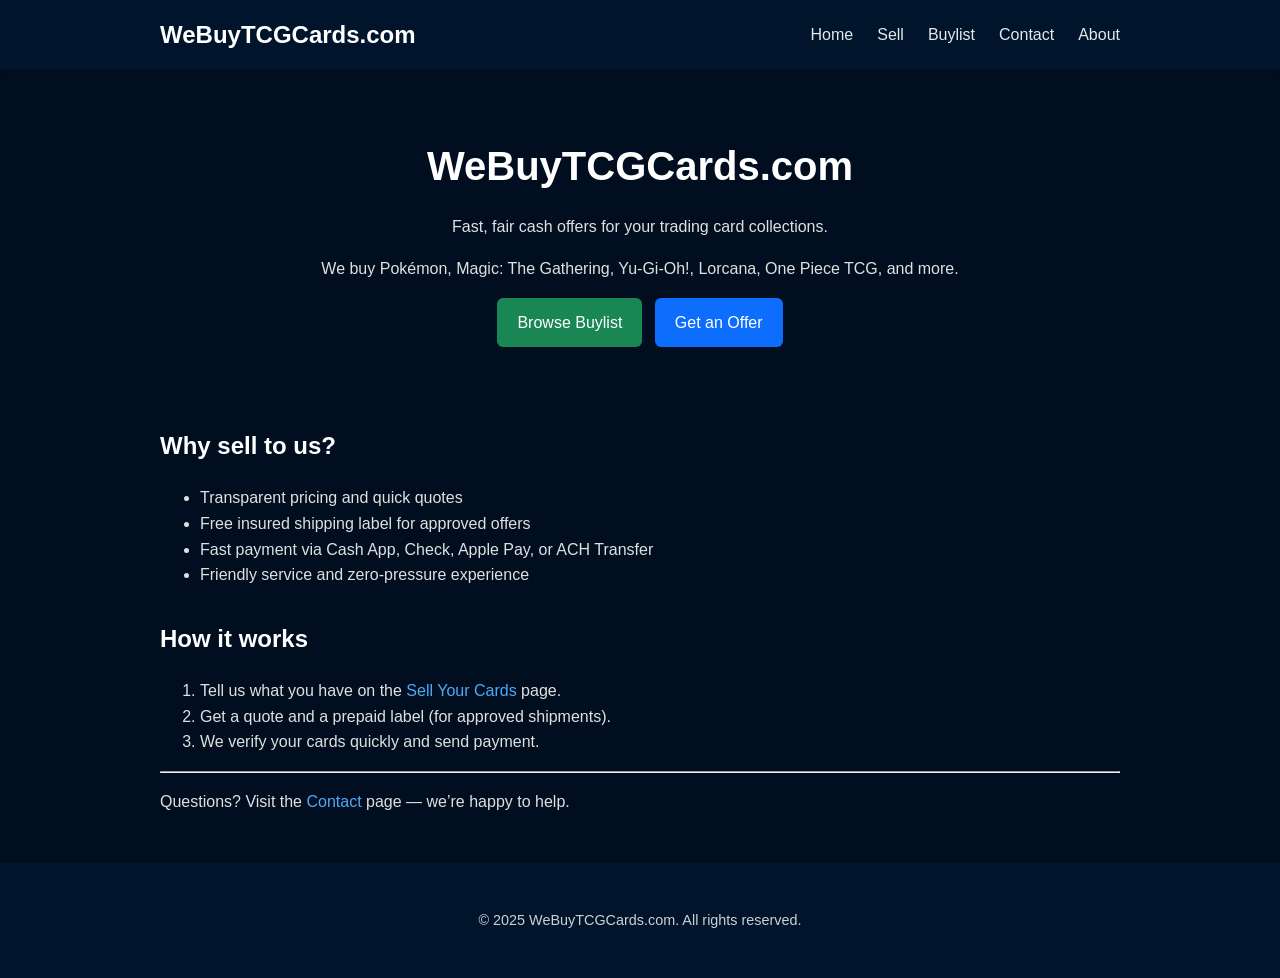
<file: index.html>
<!DOCTYPE html>
<html lang="en">
<head>
    <meta charset="utf-8" />
    <meta name="viewport" content="width=device-width, initial-scale=1.0" />
    <title>Home - WeBuyTCGCards.com</title>
    <link rel="stylesheet" href="/theme/css/style.css" />
</head>

<body>
    <header class="site-header">
        <div class="container">
            <nav>
                <a href="/" class="site-title">WeBuyTCGCards.com</a>
                <ul class="nav-links">
                    <li><a href="/">Home</a></li>
                    <li><a href="/sell/">Sell</a></li>
                    <li><a href="https://buylist.webuytcgcards.com">Buylist</a></li>
                    <li><a href="/contact/">Contact</a></li>
                    <li><a href="/about/">About</a></li>
                </ul>
            </nav>
        </div>
    </header>

    <main>
        <div class="container">
<article>
    
    <div class="content">
        <div style="padding: 2rem; text-align: center;">
  <h1>WeBuyTCGCards.com</h1>
  <p>Fast, fair cash offers for your trading card collections.</p>
  <p>We buy Pokémon, Magic: The Gathering, Yu-Gi-Oh!, Lorcana, One Piece TCG, and more.</p>
  <p>
    <a href="https://buylist.webuytcgcards.com" style="display:inline-block;padding:0.75rem 1.25rem;background:#198754;color:#fff;border-radius:6px;text-decoration:none;margin-right:0.5rem;">Browse Buylist</a>
    <a href="/sell/" style="display:inline-block;padding:0.75rem 1.25rem;background:#0d6efd;color:#fff;border-radius:6px;text-decoration:none;">Get an Offer</a>
  </p>
</div>

<h2>Why sell to us?</h2>
<ul>
<li>Transparent pricing and quick quotes</li>
<li>Free insured shipping label for approved offers</li>
<li>Fast payment via Cash App, Check, Apple Pay, or ACH Transfer</li>
<li>Friendly service and zero-pressure experience</li>
</ul>
<h2>How it works</h2>
<ol>
<li>Tell us what you have on the <a href="/sell/">Sell Your Cards</a> page.</li>
<li>Get a quote and a prepaid label (for approved shipments).</li>
<li>We verify your cards quickly and send payment.</li>
</ol>
<hr>
<p>Questions? Visit the <a href="/contact/">Contact</a> page — we’re happy to help.</p>
    </div>
</article>
        </div>
    </main>

    <footer>
        <div class="container">
            <p>&copy; 2025 WeBuyTCGCards.com. All rights reserved.</p>
        </div>
    </footer>
</body>
</html>
</file>
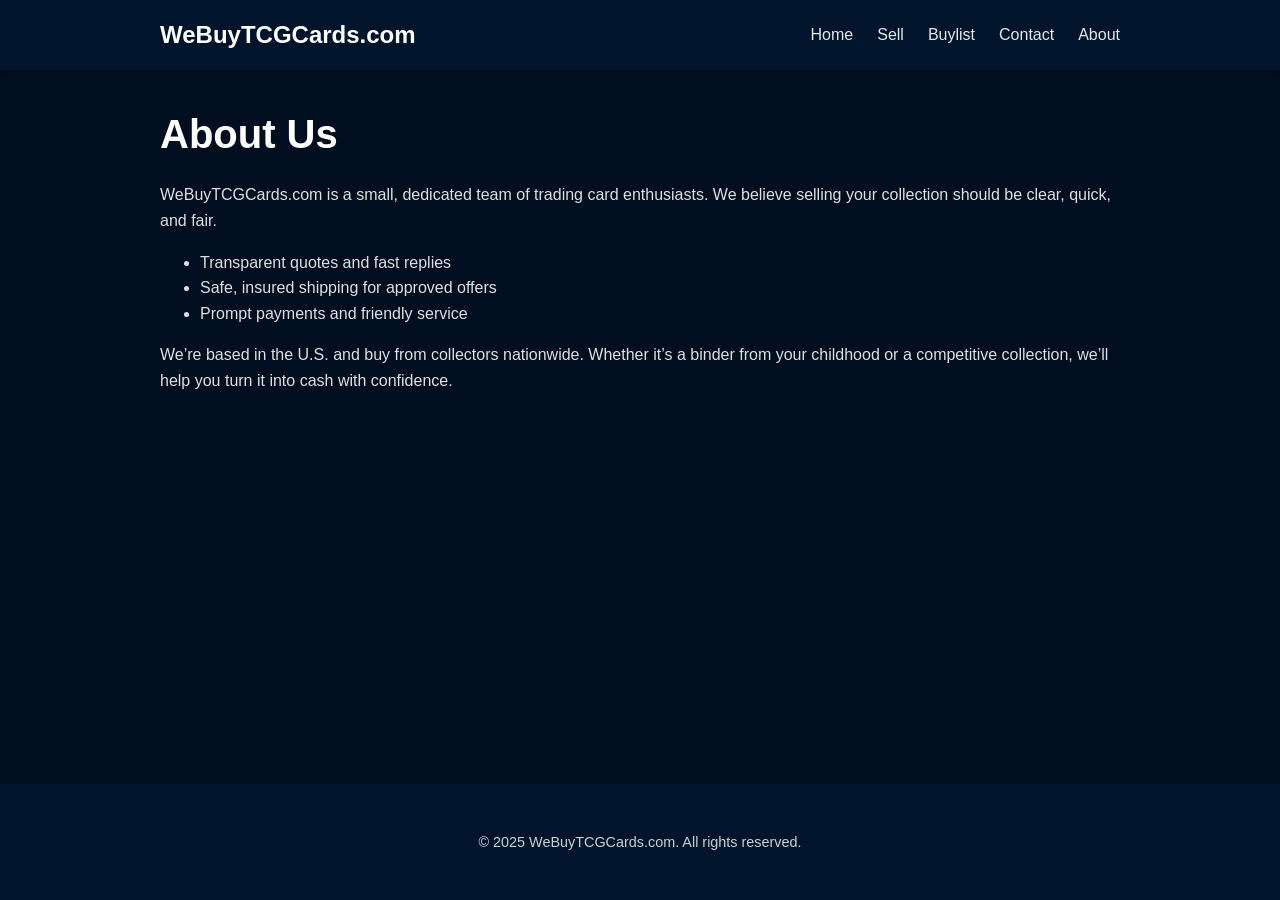
<file: about/index.html>
<!DOCTYPE html>
<html lang="en">
<head>
    <meta charset="utf-8" />
    <meta name="viewport" content="width=device-width, initial-scale=1.0" />
    <title>About Us - WeBuyTCGCards.com</title>
    <link rel="stylesheet" href="/theme/css/style.css" />
</head>

<body>
    <header class="site-header">
        <div class="container">
            <nav>
                <a href="/" class="site-title">WeBuyTCGCards.com</a>
                <ul class="nav-links">
                    <li><a href="/">Home</a></li>
                    <li><a href="/sell/">Sell</a></li>
                    <li><a href="https://buylist.webuytcgcards.com">Buylist</a></li>
                    <li><a href="/contact/">Contact</a></li>
                    <li><a href="/about/">About</a></li>
                </ul>
            </nav>
        </div>
    </header>

    <main>
        <div class="container">
<article>
    <header>
        <h1>About Us</h1>
    </header>
    
    <div class="content">
        <p>WeBuyTCGCards.com is a small, dedicated team of trading card enthusiasts. We believe selling your collection should be clear, quick, and fair.</p>
<ul>
<li>Transparent quotes and fast replies</li>
<li>Safe, insured shipping for approved offers</li>
<li>Prompt payments and friendly service</li>
</ul>
<p>We’re based in the U.S. and buy from collectors nationwide. Whether it’s a binder from your childhood or a competitive collection, we’ll help you turn it into cash with confidence.</p>
    </div>
</article>
        </div>
    </main>

    <footer>
        <div class="container">
            <p>&copy; 2025 WeBuyTCGCards.com. All rights reserved.</p>
        </div>
    </footer>
</body>
</html>
</file>
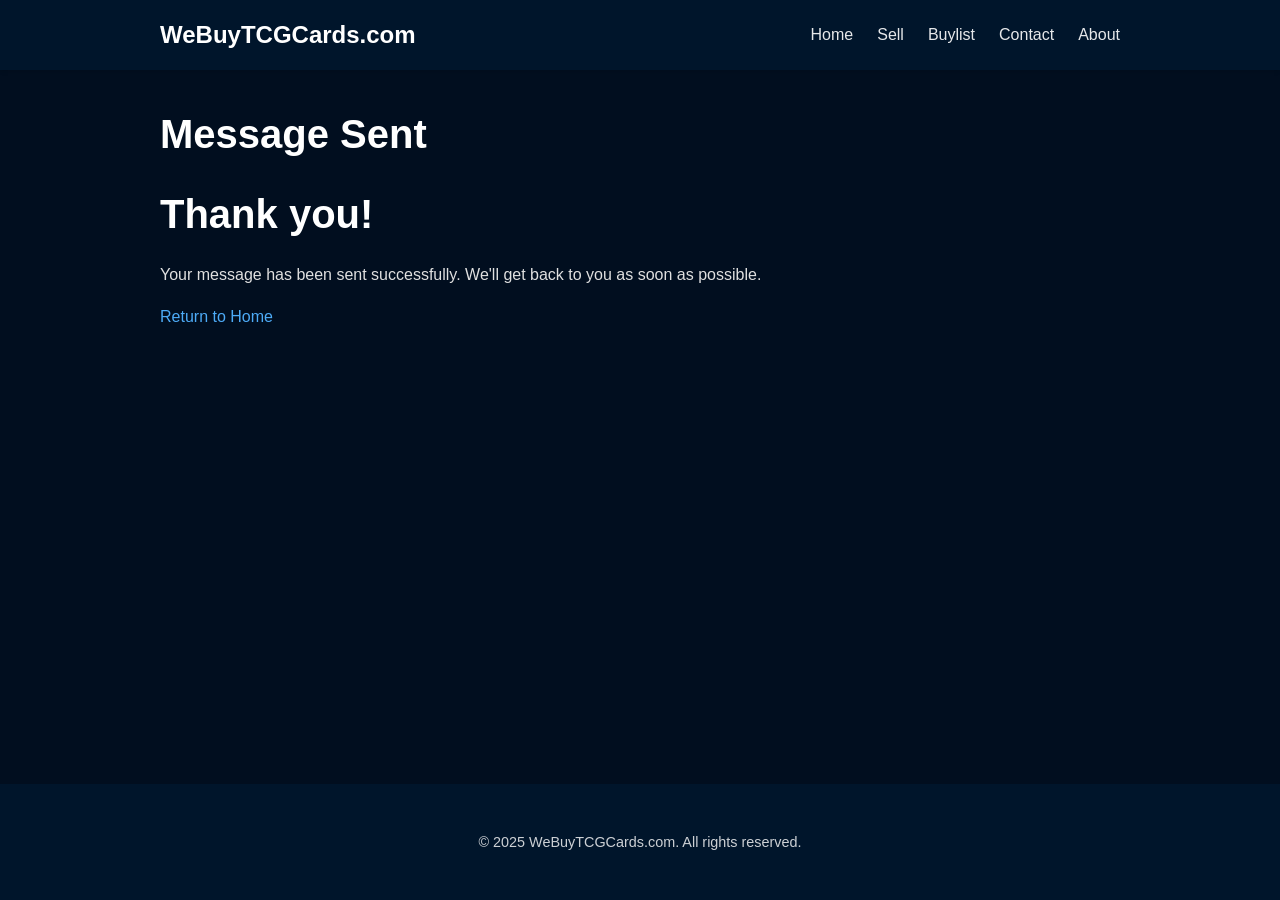
<file: contact-success/index.html>
<!DOCTYPE html>
<html lang="en">
<head>
    <meta charset="utf-8" />
    <meta name="viewport" content="width=device-width, initial-scale=1.0" />
    <title>Message Sent - WeBuyTCGCards.com</title>
    <link rel="stylesheet" href="/theme/css/style.css" />
</head>

<body>
    <header class="site-header">
        <div class="container">
            <nav>
                <a href="/" class="site-title">WeBuyTCGCards.com</a>
                <ul class="nav-links">
                    <li><a href="/">Home</a></li>
                    <li><a href="/sell/">Sell</a></li>
                    <li><a href="https://buylist.webuytcgcards.com">Buylist</a></li>
                    <li><a href="/contact/">Contact</a></li>
                    <li><a href="/about/">About</a></li>
                </ul>
            </nav>
        </div>
    </header>

    <main>
        <div class="container">
<article>
    <header>
        <h1>Message Sent</h1>
    </header>
    
    <div class="content">
        <h1>Thank you!</h1>
<p>Your message has been sent successfully. We'll get back to you as soon as possible.</p>
<p><a href="/">Return to Home</a></p>
    </div>
</article>
        </div>
    </main>

    <footer>
        <div class="container">
            <p>&copy; 2025 WeBuyTCGCards.com. All rights reserved.</p>
        </div>
    </footer>
</body>
</html>
</file>
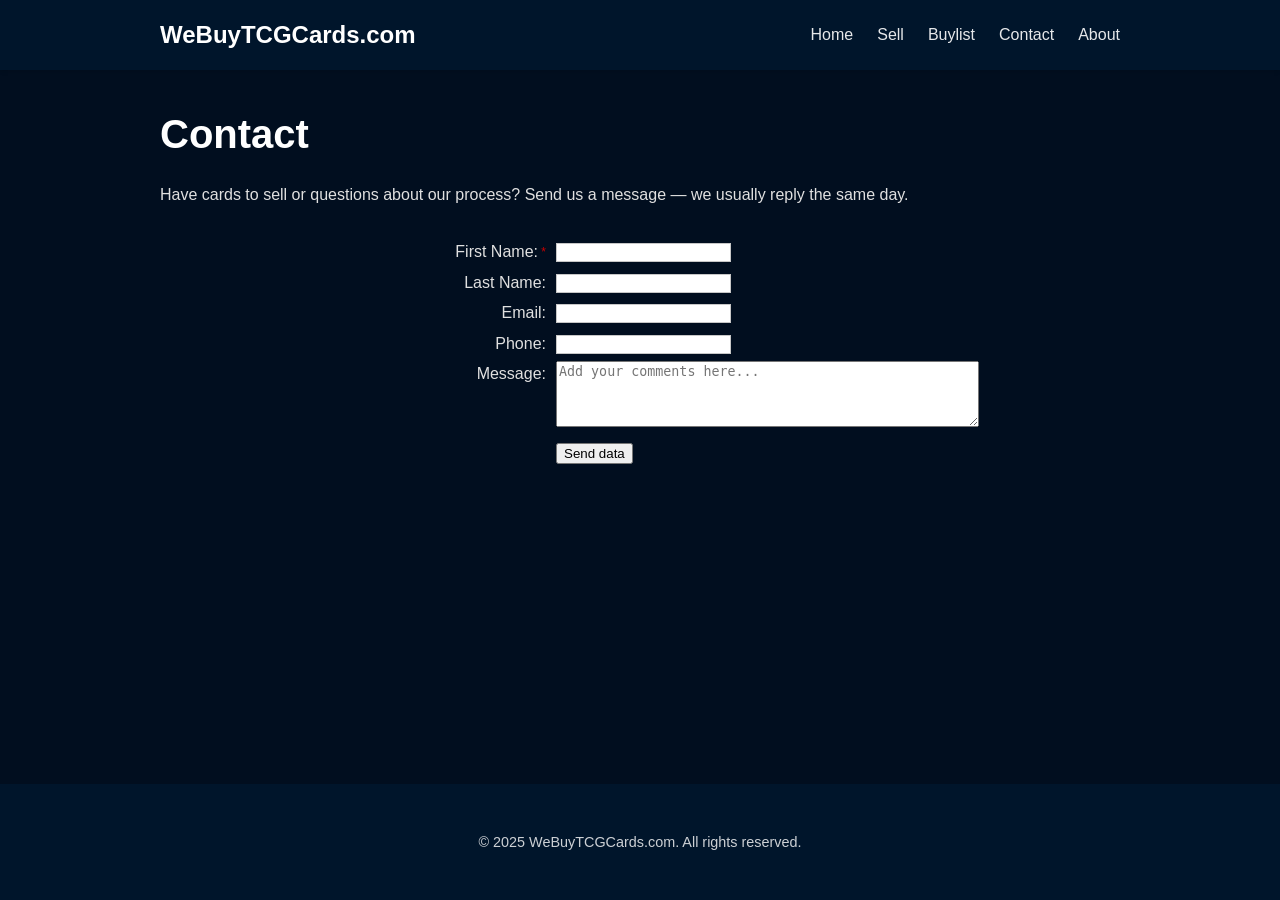
<file: contact/index.html>
<!DOCTYPE html>
<html lang="en">
<head>
    <meta charset="utf-8" />
    <meta name="viewport" content="width=device-width, initial-scale=1.0" />
    <title>Contact - WeBuyTCGCards.com</title>
    <link rel="stylesheet" href="/theme/css/style.css" />
</head>

<body>
    <header class="site-header">
        <div class="container">
            <nav>
                <a href="/" class="site-title">WeBuyTCGCards.com</a>
                <ul class="nav-links">
                    <li><a href="/">Home</a></li>
                    <li><a href="/sell/">Sell</a></li>
                    <li><a href="https://buylist.webuytcgcards.com">Buylist</a></li>
                    <li><a href="/contact/">Contact</a></li>
                    <li><a href="/about/">About</a></li>
                </ul>
            </nav>
        </div>
    </header>

    <main>
        <div class="container">
<article>
    <header>
        <h1>Contact</h1>
    </header>
    
    <div class="content">
        <p>Have cards to sell or questions about our process? Send us a message — we usually reply the same day.</p>
<form name="sampleForm" method="POST" action="//portal.chancecallahan.com/Products/CRM/HttpHandlers/webtoleadfromhandler.ashx" accept-charset="UTF-8">
    <meta content="text/html;charset=UTF-8" http-equiv="content-type">
        <style type="text/css">#sampleFormPanel { padding: 10px; } #sampleFormPanel dt { float: left; text-align: right; width: 40%; } #sampleFormPanel dd:not(:first-child) { margin-bottom: 5px; margin-left: 40%; padding-left: 10px; } #sampleFormPanel input[type=text] { border: solid 1px #C7C7C7; } #sampleFormPanel input[type=checkbox] { margin-left: 0; } #sampleFormPanel .requiredField:after { color: #c00; content: " *"; font-size: 12px; vertical-align: text-top; }</style>
        <dl id="sampleFormPanel">
            <dt>
                <input type="hidden" name="is_company" value="false">
                </dt>
                <dd></dd>
                <dt>
                    <div class="requiredField">First Name:</div>
                </dt>
                <dd>
                    <input name="firstName" type="text">
                    </dd>
                    <dt> Last Name: </dt>
                    <dd>
                        <input name="lastName" type="text">
                        </dd>
                        <dt> Email: </dt>
                        <dd>
                            <input name="contactInfo_Email_1" type="text">
                            </dd>
                            <dt> Phone: </dt>
                            <dd>
                                <input name="contactInfo_Phone_1" type="text">
                                </dd>
                                <dt> Message: </dt>
                                <dd>
                                    <textarea id="about" name="about" rows="4" cols="50" placeholder="Add your comments here..."></textarea>
                                    </dd>
                                    <dt></dt>
                                    <dd>
                                        <input name="" value="Send data" type="submit" onclick="javascript: var isValid = true, form = document.getElementById('sampleFormPanel'), childs = form.getElementsByTagName('input'), isCompany = null, firstName = '', lastName = '', companyName = '', fieldName = ''; for (var i = 0, n = childs.length; i &lt; n; i++) { fieldName = childs[i].getAttribute('name'); switch (fieldName) { case 'is_company': isCompany = childs[i].value.trim(); break; case 'firstName': firstName = childs[i].value.trim(); break; case 'lastName': lastName = childs[i].value.trim(); break; case 'companyName': companyName = childs[i].value.trim(); break; } } if (isCompany == 'false') { if (firstName == ''){ if(typeof (toastr) === 'object' &amp;&amp; typeof (toastr.error) === 'function') toastr.error('Enter a first name'); else alert('Enter a first name'); isValid = false; } } else if (isCompany == 'true') { if(companyName == '') { if(typeof (toastr) === 'object' &amp;&amp; typeof (toastr.error) === 'function') toastr.error('Enter a company name'); else alert('Enter a company name'); isValid = false; } } else { isValid = false; } return isValid;">
                                        </dd>
                                    </dl>
                                    <input type="hidden" name="return_url" value="https://webuytcgcards.com/contact-success/">
                                        <input type="hidden" name="web_form_key" value="c2c7bf91-264c-4803-a2d4-490577e9c813">
                                            <input type="hidden" name="notify_list" value="90307f64-0f39-485e-ab5a-a5bd5fc407ff">
                                                <input type="hidden" name="managers_list" value="90307f64-0f39-485e-ab5a-a5bd5fc407ff">
                                                    <input type="hidden" name="share_type" value="0">
                                                    </form>
    </div>
</article>
        </div>
    </main>

    <footer>
        <div class="container">
            <p>&copy; 2025 WeBuyTCGCards.com. All rights reserved.</p>
        </div>
    </footer>
</body>
</html>
</file>
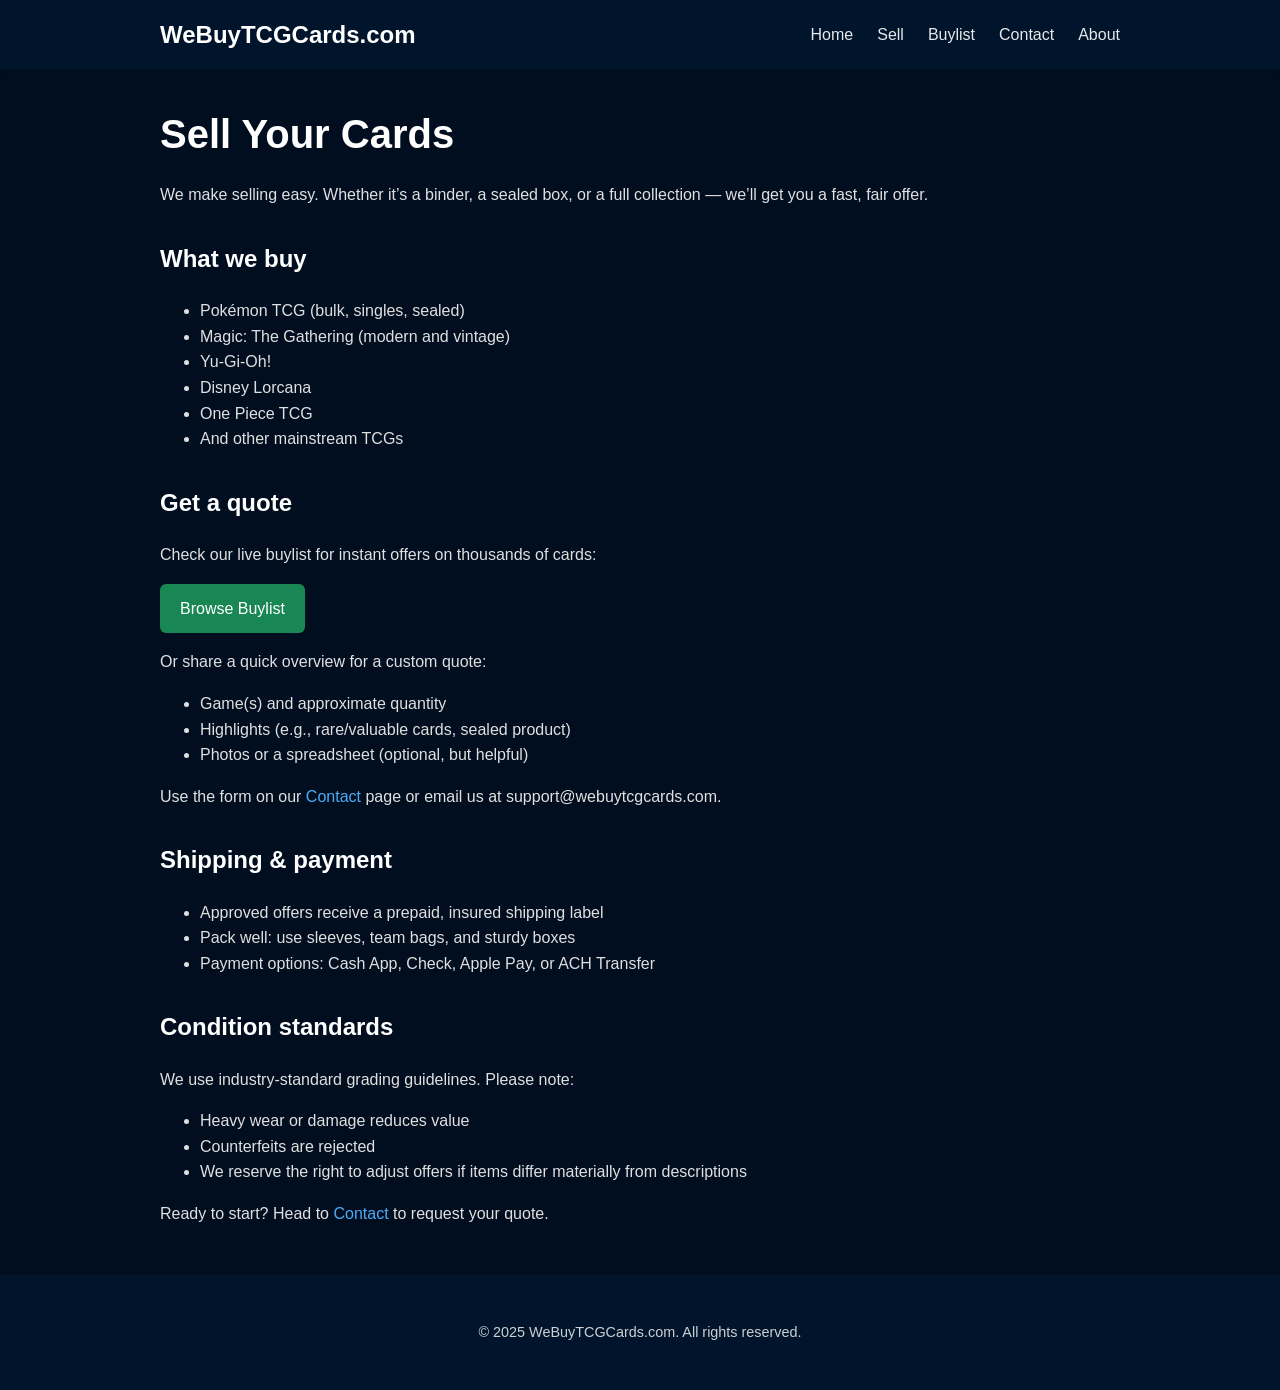
<file: sell/index.html>
<!DOCTYPE html>
<html lang="en">
<head>
    <meta charset="utf-8" />
    <meta name="viewport" content="width=device-width, initial-scale=1.0" />
    <title>Sell Your Cards - WeBuyTCGCards.com</title>
    <link rel="stylesheet" href="/theme/css/style.css" />
</head>

<body>
    <header class="site-header">
        <div class="container">
            <nav>
                <a href="/" class="site-title">WeBuyTCGCards.com</a>
                <ul class="nav-links">
                    <li><a href="/">Home</a></li>
                    <li><a href="/sell/">Sell</a></li>
                    <li><a href="https://buylist.webuytcgcards.com">Buylist</a></li>
                    <li><a href="/contact/">Contact</a></li>
                    <li><a href="/about/">About</a></li>
                </ul>
            </nav>
        </div>
    </header>

    <main>
        <div class="container">
<article>
    <header>
        <h1>Sell Your Cards</h1>
    </header>
    
    <div class="content">
        <p>We make selling easy. Whether it’s a binder, a sealed box, or a full collection — we’ll get you a fast, fair offer.</p>
<h2>What we buy</h2>
<ul>
<li>Pokémon TCG (bulk, singles, sealed)</li>
<li>Magic: The Gathering (modern and vintage)</li>
<li>Yu-Gi-Oh!</li>
<li>Disney Lorcana</li>
<li>One Piece TCG</li>
<li>And other mainstream TCGs</li>
</ul>
<h2>Get a quote</h2>
<p>Check our live buylist for instant offers on thousands of cards:</p>
<p><a href="https://buylist.sortswift.com/?s=f5ab4e224feb1f93" style="display:inline-block;padding:0.75rem 1.25rem;background:#198754;color:#fff;border-radius:6px;text-decoration:none;">Browse Buylist</a></p>

<p>Or share a quick overview for a custom quote:</p>
<ul>
<li>Game(s) and approximate quantity</li>
<li>Highlights (e.g., rare/valuable cards, sealed product)</li>
<li>Photos or a spreadsheet (optional, but helpful)</li>
</ul>
<p>Use the form on our <a href="/contact/">Contact</a> page or email us at support@webuytcgcards.com.</p>
<h2>Shipping &amp; payment</h2>
<ul>
<li>Approved offers receive a prepaid, insured shipping label</li>
<li>Pack well: use sleeves, team bags, and sturdy boxes</li>
<li>Payment options: Cash App, Check, Apple Pay, or ACH Transfer</li>
</ul>
<h2>Condition standards</h2>
<p>We use industry-standard grading guidelines. Please note:</p>
<ul>
<li>Heavy wear or damage reduces value</li>
<li>Counterfeits are rejected</li>
<li>We reserve the right to adjust offers if items differ materially from descriptions</li>
</ul>
<p>Ready to start? Head to <a href="/contact/">Contact</a> to request your quote.</p>
    </div>
</article>
        </div>
    </main>

    <footer>
        <div class="container">
            <p>&copy; 2025 WeBuyTCGCards.com. All rights reserved.</p>
        </div>
    </footer>
</body>
</html>
</file>
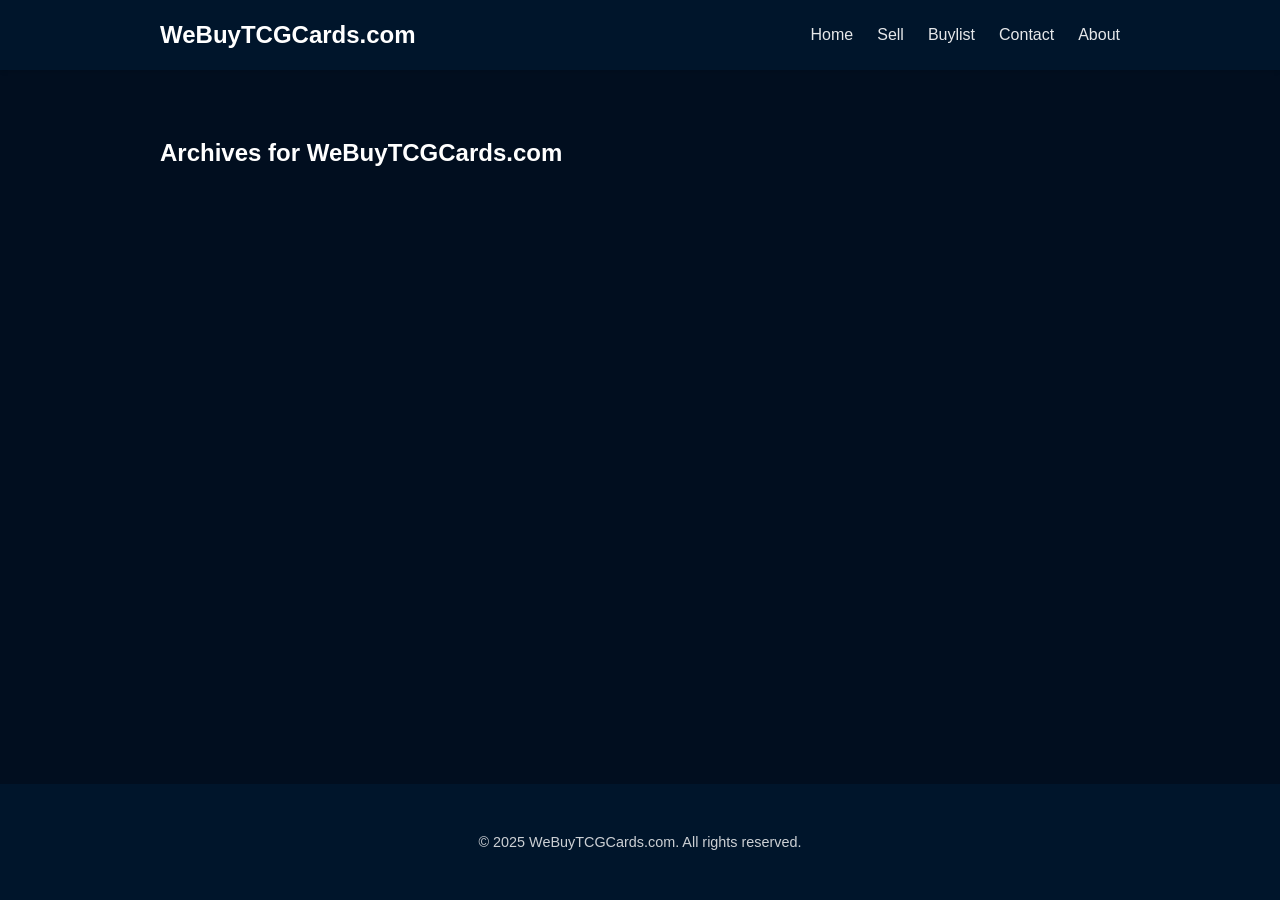
<file: archives.html>
<!DOCTYPE html>
<html lang="en">
<head>
    <meta charset="utf-8" />
    <meta name="viewport" content="width=device-width, initial-scale=1.0" />
    <title>WeBuyTCGCards.com - Archives</title>
    <link rel="stylesheet" href="/theme/css/style.css" />
</head>

<body>
    <header class="site-header">
        <div class="container">
            <nav>
                <a href="/" class="site-title">WeBuyTCGCards.com</a>
                <ul class="nav-links">
                    <li><a href="/">Home</a></li>
                    <li><a href="/sell/">Sell</a></li>
                    <li><a href="https://buylist.sortswift.com/?s=f5ab4e224feb1f93">Buylist</a></li>
                    <li><a href="/contact/">Contact</a></li>
                    <li><a href="/about/">About</a></li>
                </ul>
            </nav>
        </div>
    </header>

    <main>
        <div class="container">
    <h2>Archives for WeBuyTCGCards.com</h2>

    <dl>
    </dl>
        </div>
    </main>

    <footer>
        <div class="container">
            <p>&copy; 2025 WeBuyTCGCards.com. All rights reserved.</p>
        </div>
    </footer>
</body>
</html>
</file>
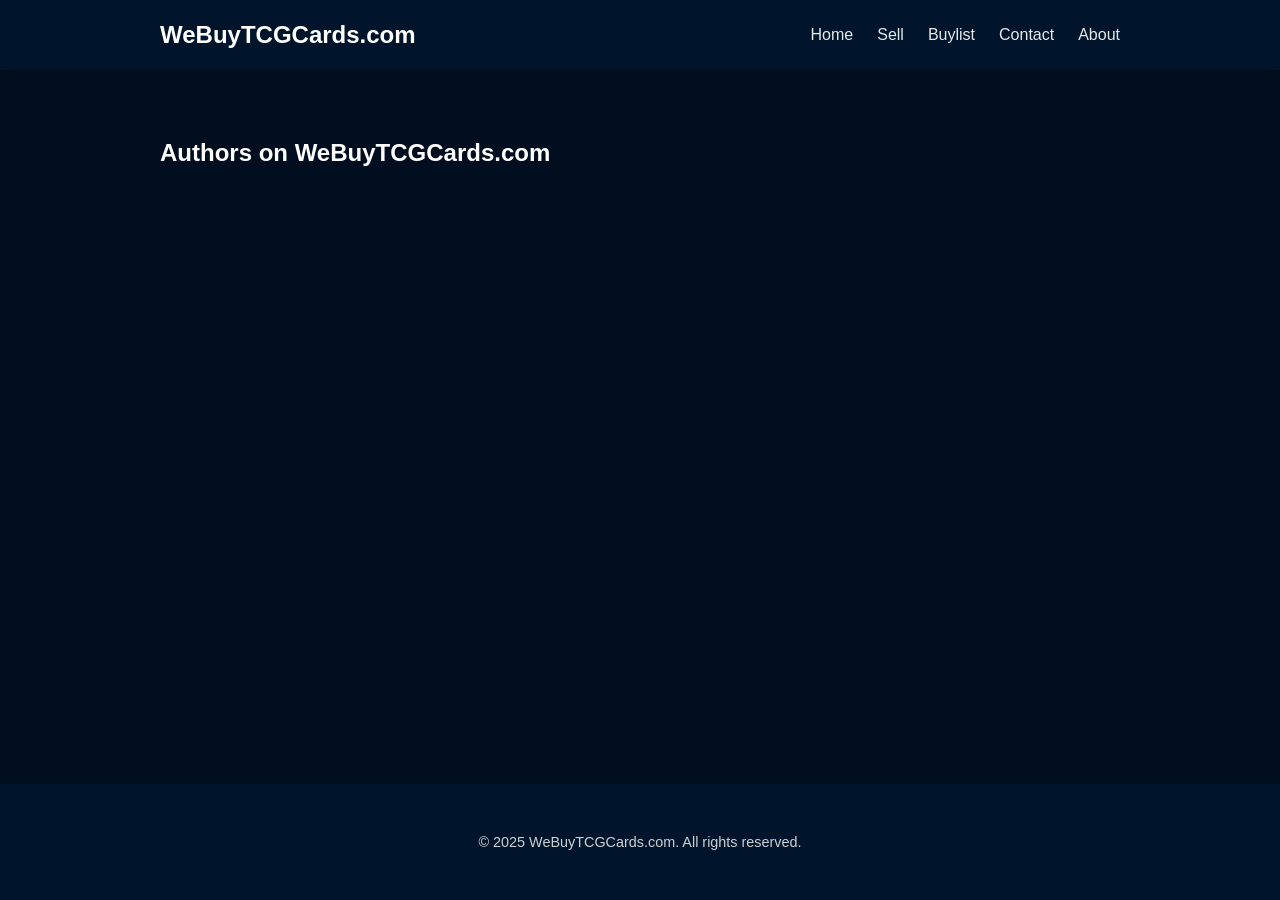
<file: authors.html>
<!DOCTYPE html>
<html lang="en">
<head>
    <meta charset="utf-8" />
    <meta name="viewport" content="width=device-width, initial-scale=1.0" />
    <title>WeBuyTCGCards.com - Authors</title>
    <link rel="stylesheet" href="/theme/css/style.css" />
</head>

<body>
    <header class="site-header">
        <div class="container">
            <nav>
                <a href="/" class="site-title">WeBuyTCGCards.com</a>
                <ul class="nav-links">
                    <li><a href="/">Home</a></li>
                    <li><a href="/sell/">Sell</a></li>
                    <li><a href="https://buylist.sortswift.com/?s=f5ab4e224feb1f93">Buylist</a></li>
                    <li><a href="/contact/">Contact</a></li>
                    <li><a href="/about/">About</a></li>
                </ul>
            </nav>
        </div>
    </header>

    <main>
        <div class="container">
    <h2>Authors on WeBuyTCGCards.com</h2>
    <ul>
    </ul>
        </div>
    </main>

    <footer>
        <div class="container">
            <p>&copy; 2025 WeBuyTCGCards.com. All rights reserved.</p>
        </div>
    </footer>
</body>
</html>
</file>
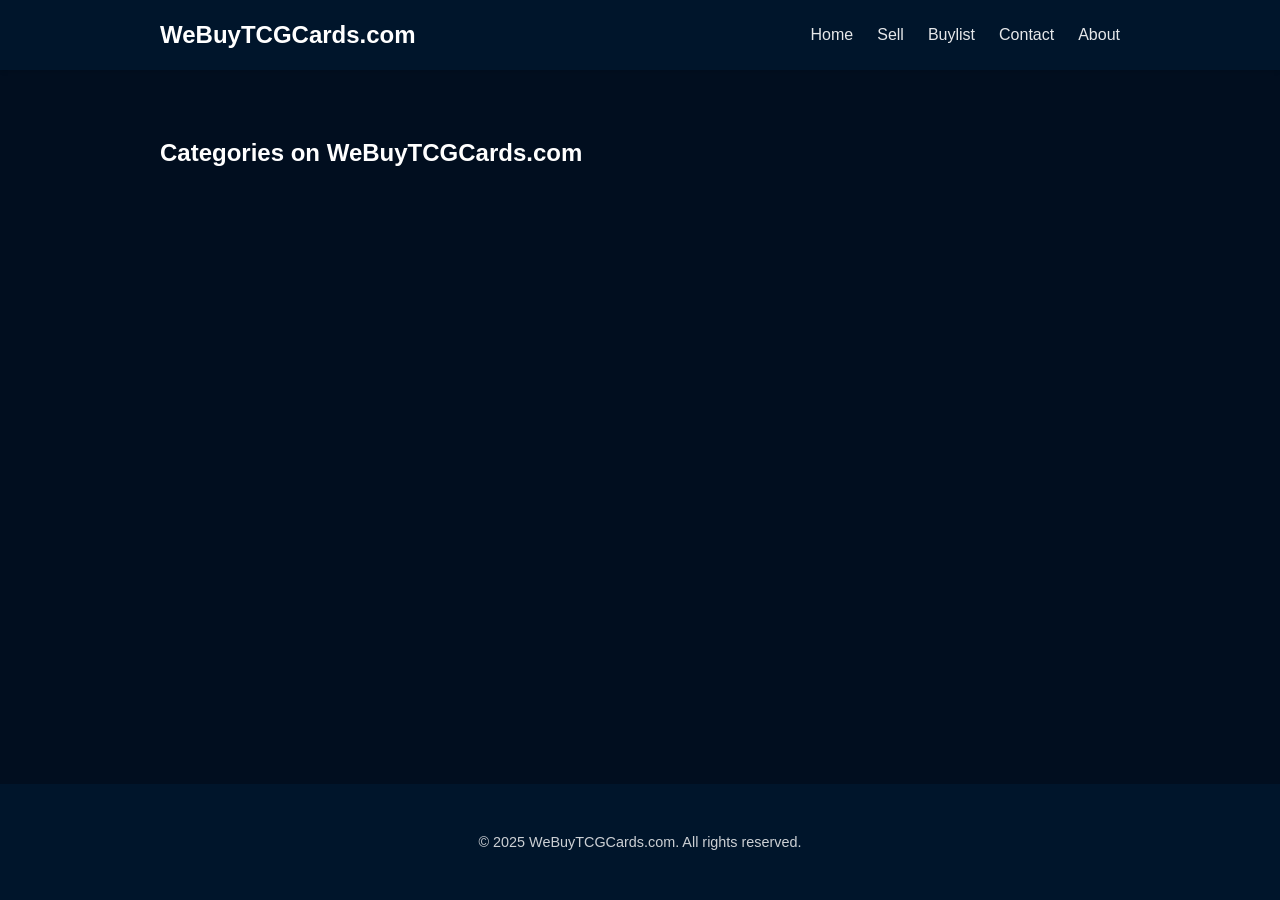
<file: categories.html>
<!DOCTYPE html>
<html lang="en">
<head>
    <meta charset="utf-8" />
    <meta name="viewport" content="width=device-width, initial-scale=1.0" />
    <title>WeBuyTCGCards.com - Categories</title>
    <link rel="stylesheet" href="/theme/css/style.css" />
</head>

<body>
    <header class="site-header">
        <div class="container">
            <nav>
                <a href="/" class="site-title">WeBuyTCGCards.com</a>
                <ul class="nav-links">
                    <li><a href="/">Home</a></li>
                    <li><a href="/sell/">Sell</a></li>
                    <li><a href="https://buylist.sortswift.com/?s=f5ab4e224feb1f93">Buylist</a></li>
                    <li><a href="/contact/">Contact</a></li>
                    <li><a href="/about/">About</a></li>
                </ul>
            </nav>
        </div>
    </header>

    <main>
        <div class="container">
    <h2>Categories on WeBuyTCGCards.com</h2>
    <ul>
    </ul>
        </div>
    </main>

    <footer>
        <div class="container">
            <p>&copy; 2025 WeBuyTCGCards.com. All rights reserved.</p>
        </div>
    </footer>
</body>
</html>
</file>
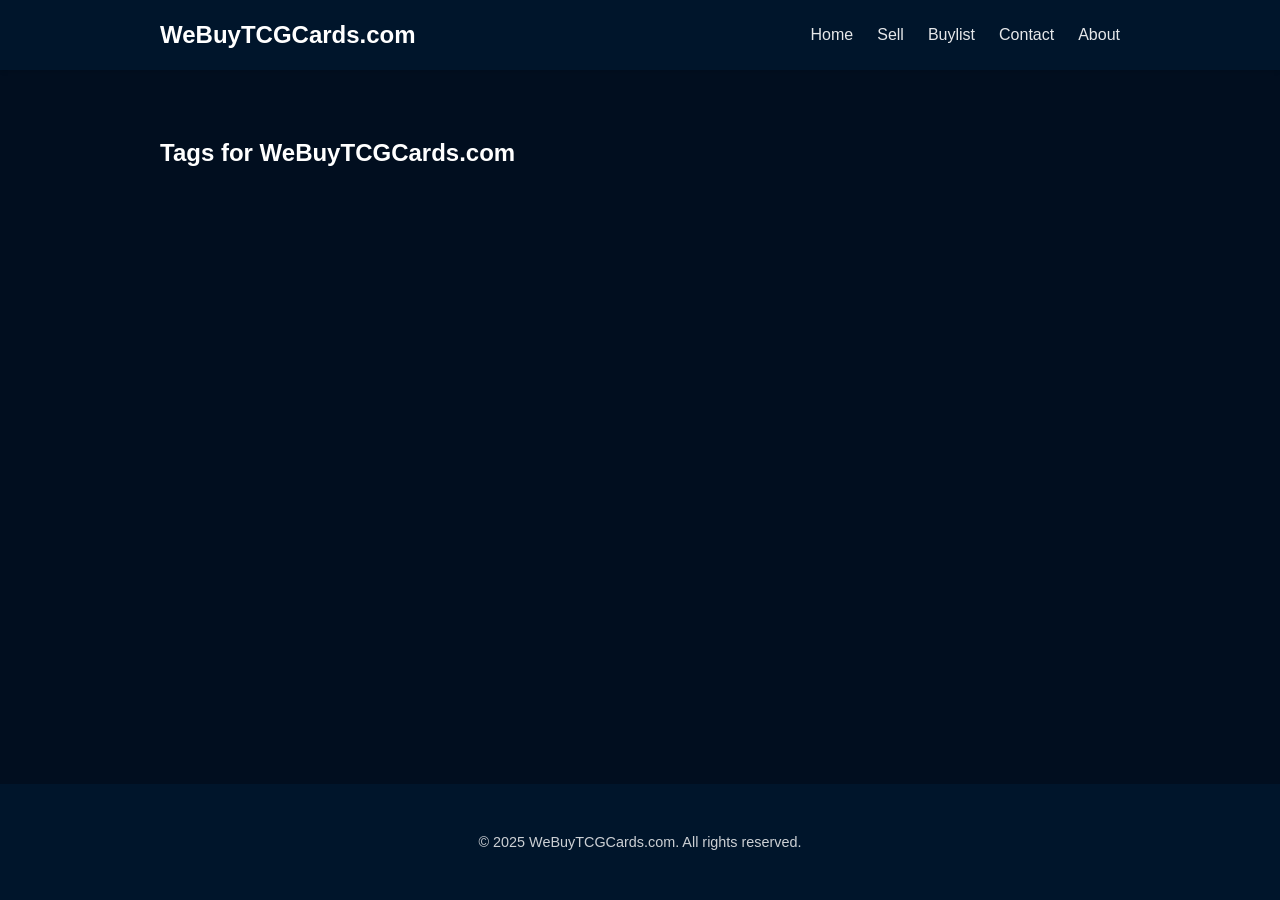
<file: tags.html>
<!DOCTYPE html>
<html lang="en">
<head>
    <meta charset="utf-8" />
    <meta name="viewport" content="width=device-width, initial-scale=1.0" />
    <title>WeBuyTCGCards.com - Tags</title>
    <link rel="stylesheet" href="/theme/css/style.css" />
</head>

<body>
    <header class="site-header">
        <div class="container">
            <nav>
                <a href="/" class="site-title">WeBuyTCGCards.com</a>
                <ul class="nav-links">
                    <li><a href="/">Home</a></li>
                    <li><a href="/sell/">Sell</a></li>
                    <li><a href="https://buylist.sortswift.com/?s=f5ab4e224feb1f93">Buylist</a></li>
                    <li><a href="/contact/">Contact</a></li>
                    <li><a href="/about/">About</a></li>
                </ul>
            </nav>
        </div>
    </header>

    <main>
        <div class="container">
    <h2>Tags for WeBuyTCGCards.com</h2>
    <ul>
    </ul>
        </div>
    </main>

    <footer>
        <div class="container">
            <p>&copy; 2025 WeBuyTCGCards.com. All rights reserved.</p>
        </div>
    </footer>
</body>
</html>
</file>
<file: theme/css/style.css>
:root {
    --primary-color: #00152b; /* Darker Navy for Header/Footer */
    --secondary-color: #4dabf7; /* Light Blue for links */
    --accent-color: #0d6efd; /* Bright Blue for actions */
    --text-color: #e0e0e0; /* Light Gray text */
    --bg-color: #010e1f; /* Very Dark Navy Background */
    --light-gray: #1a2634; /* Dark Gray for secondary backgrounds */
    --white: #ffffff;
    --border-radius: 8px;
    --container-width: 960px;
    --font-main: -apple-system, BlinkMacSystemFont, "Segoe UI", Roboto, Helvetica, Arial, sans-serif;
}

body {
    font-family: var(--font-main);
    margin: 0;
    padding: 0;
    background-color: var(--bg-color);
    color: var(--text-color);
    line-height: 1.6;
    display: flex;
    flex-direction: column;
    min-height: 100vh;
}

/* Header */
.site-header {
    background-color: var(--primary-color);
    color: var(--white);
    padding: 1rem 0;
    box-shadow: 0 2px 4px rgba(0,0,0,0.1);
}

.container {
    max-width: var(--container-width);
    margin: 0 auto;
    padding: 0 1.5rem;
}

nav {
    display: flex;
    justify-content: space-between;
    align-items: center;
}

.site-title {
    font-size: 1.5rem;
    font-weight: 700;
    color: var(--white);
    text-decoration: none;
}

.nav-links {
    list-style: none;
    display: flex;
    gap: 1.5rem;
    margin: 0;
    padding: 0;
}

.nav-links a {
    color: rgba(255, 255, 255, 0.9);
    text-decoration: none;
    font-weight: 500;
    transition: color 0.2s;
}

.nav-links a:hover {
    color: var(--white);
    text-decoration: underline;
}

/* Main Content */
main {
    flex: 1;
    padding: 2rem 0;
}

h1, h2, h3 {
    color: var(--white);
    margin-top: 2rem;
}

h1 {
    font-size: 2.5rem;
    margin-bottom: 1rem;
    margin-top: 0;
}

a {
    color: var(--secondary-color);
    text-decoration: none;
}

a:hover {
    text-decoration: underline;
}

/* Buttons (overriding inline styles from markdown if possible, or helper classes) */
.btn {
    display: inline-block;
    padding: 0.75rem 1.25rem;
    border-radius: var(--border-radius);
    text-decoration: none;
    font-weight: 600;
    transition: transform 0.1s, box-shadow 0.1s;
}

.btn:hover {
    transform: translateY(-1px);
    box-shadow: 0 4px 6px rgba(0,0,0,0.1);
    text-decoration: none;
}

.btn-primary {
    background-color: var(--accent-color);
    color: var(--white);
}

.btn-success {
    background-color: #198754;
    color: var(--white);
}

/* Footer */
footer {
    background-color: var(--primary-color);
    color: rgba(255, 255, 255, 0.8);
    padding: 2rem 0;
    text-align: center;
    font-size: 0.9rem;
    margin-top: auto;
}

footer a {
    color: var(--white);
    text-decoration: underline;
}

/* Responsive */
@media (max-width: 600px) {
    nav {
        flex-direction: column;
        gap: 1rem;
    }
    
    .nav-links {
        gap: 1rem;
        flex-wrap: wrap;
        justify-content: center;
    }
}
</file>
